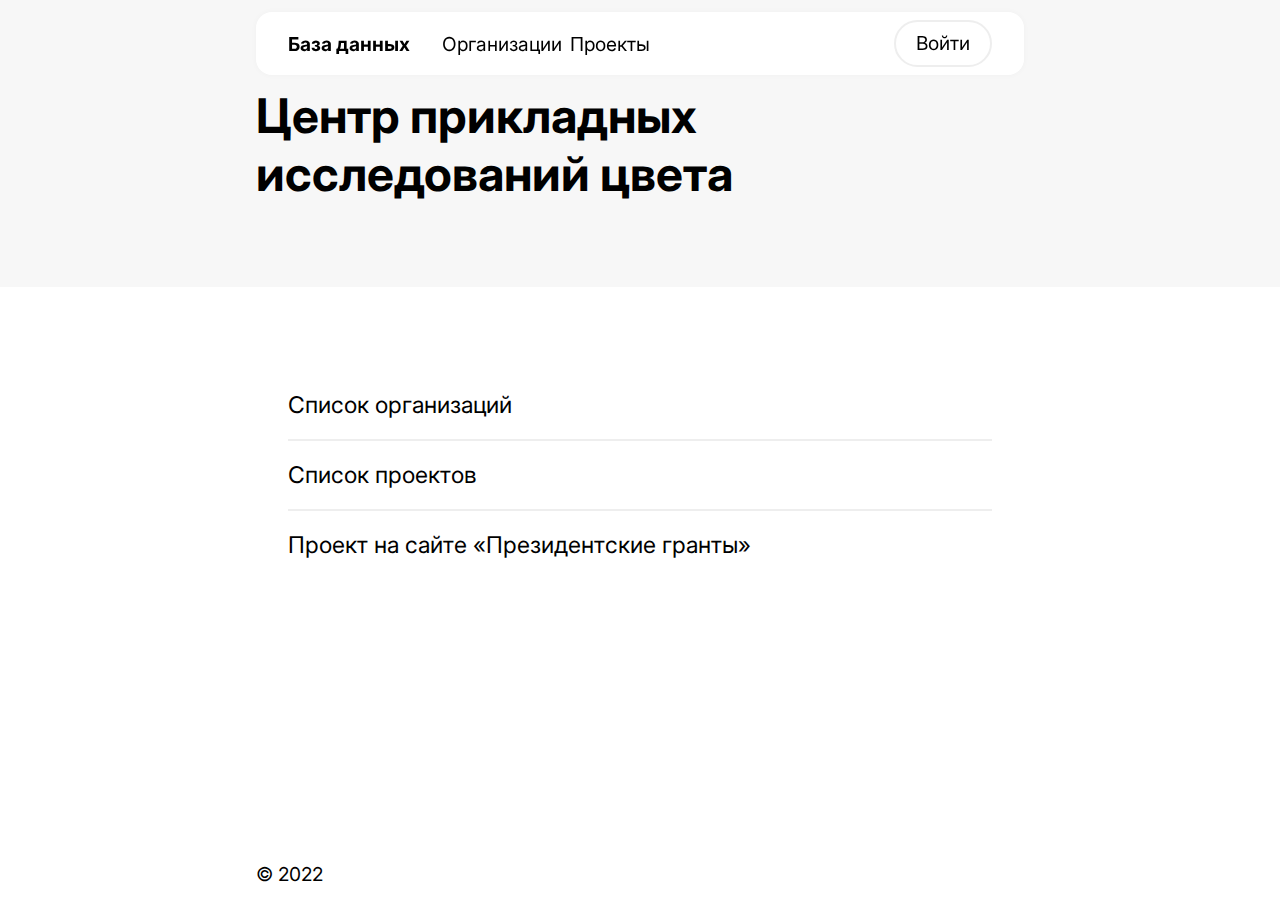
<file: index.html>
<!DOCTYPE html>
<html lang="ru">

<head>
    <meta charset="utf-8">
    <meta content="width=device-width, initial-scale=1" name="viewport">
    <title>Главная</title>
    <meta content="" name="description">
    <meta content="" name="keywords">
    <link href="" rel="shortcut icon" type="image/x-icon">
    <link href="" rel="icon" sizes="16x16" type="image/png">
    <link href="" rel="icon" sizes="32x32" type="image/png">
    <link href="" rel="icon" sizes="96x96" type="image/png">
    <link href="https://fonts.googleapis.com" rel="preconnect">
    <link crossorigin="" href="https://fonts.gstatic.com" rel="preconnect">
    <link href="https://fonts.googleapis.com/css2?family=Inter:wght@100;200;300;400;500;600;700;800;900&display=swap" rel="stylesheet">
    <link href="assets/styles/base.min.css" rel="stylesheet" type="text/css">
    <link href="assets/styles/style.min.css" rel="stylesheet" type="text/css">
</head>

<body>
    <div class="cd-page">
        <header class="cd-header">
            <div class="cd-header-inner">
                <div class="cd-header-logo">
                    <a href="index.html">
                        <h4 class="cd-text-md">База данных</h4>
                    </a>
                </div>
                <nav class="cd-header-nav">
                    <a class="cd-nav-link" href="requests.html">Организации</a>
                    <a class="cd-nav-link" href="projects.html">Проекты</a>
                </nav>
                <div class="cd-header-login">
                    <a class="cd-button cd-button-md cd-button-round cd-button-subtle" href="login.html">Войти</a>
                </div>
            </div>
        </header>
        <main class="cd-main">
            <section class="cd-hero">
                <div class="cd-hero-inner">
                    <div class="cd-hero-title">
                        <h1 class="cd-text-xxxxl">Центр прикладных исследований цвета</h1>
                    </div>
                </div>
            </section>
            <section class="cd-section">
                <div class="cd-section-inner">
                    <div class="cd-menu">
                        <ul class="cd-menu-list">
                            <li class="cd-menu-item">
                                <a class="cd-menu-link" href="requests.html">Список организаций</a>
                            </li>
                            <li class="cd-menu-item">
                                <a class="cd-menu-link" href="projects.html">Список проектов</a>
                            </li>
                            <li class="cd-menu-item">
                                <a class="cd-menu-link" href="https://xn--80afcdbalict6afooklqi5o.xn--p1ai/public/application/item?id=afc361c0-66f8-47d0-b7b5-23a22c3cced2">Проект на сайте «Президентские гранты»</a>
                            </li>
                        </ul>
                    </div>
                </div>
            </section>
        </main>
        <footer class="cd-footer">
            <div class="cd-footer-inner">
                <p class="cd-text-md">© 2022</p>
            </div>
        </footer>
    </div>
    <script src="assets/scripts/jquery.min.js"></script>
    <script src="assets/scripts/headroom.min.js"></script>
    <script src="assets/scripts/jQuery.headroom.min.js"></script>
    <script src="assets/scripts/script.js"></script>
</body>

</html>
</file>
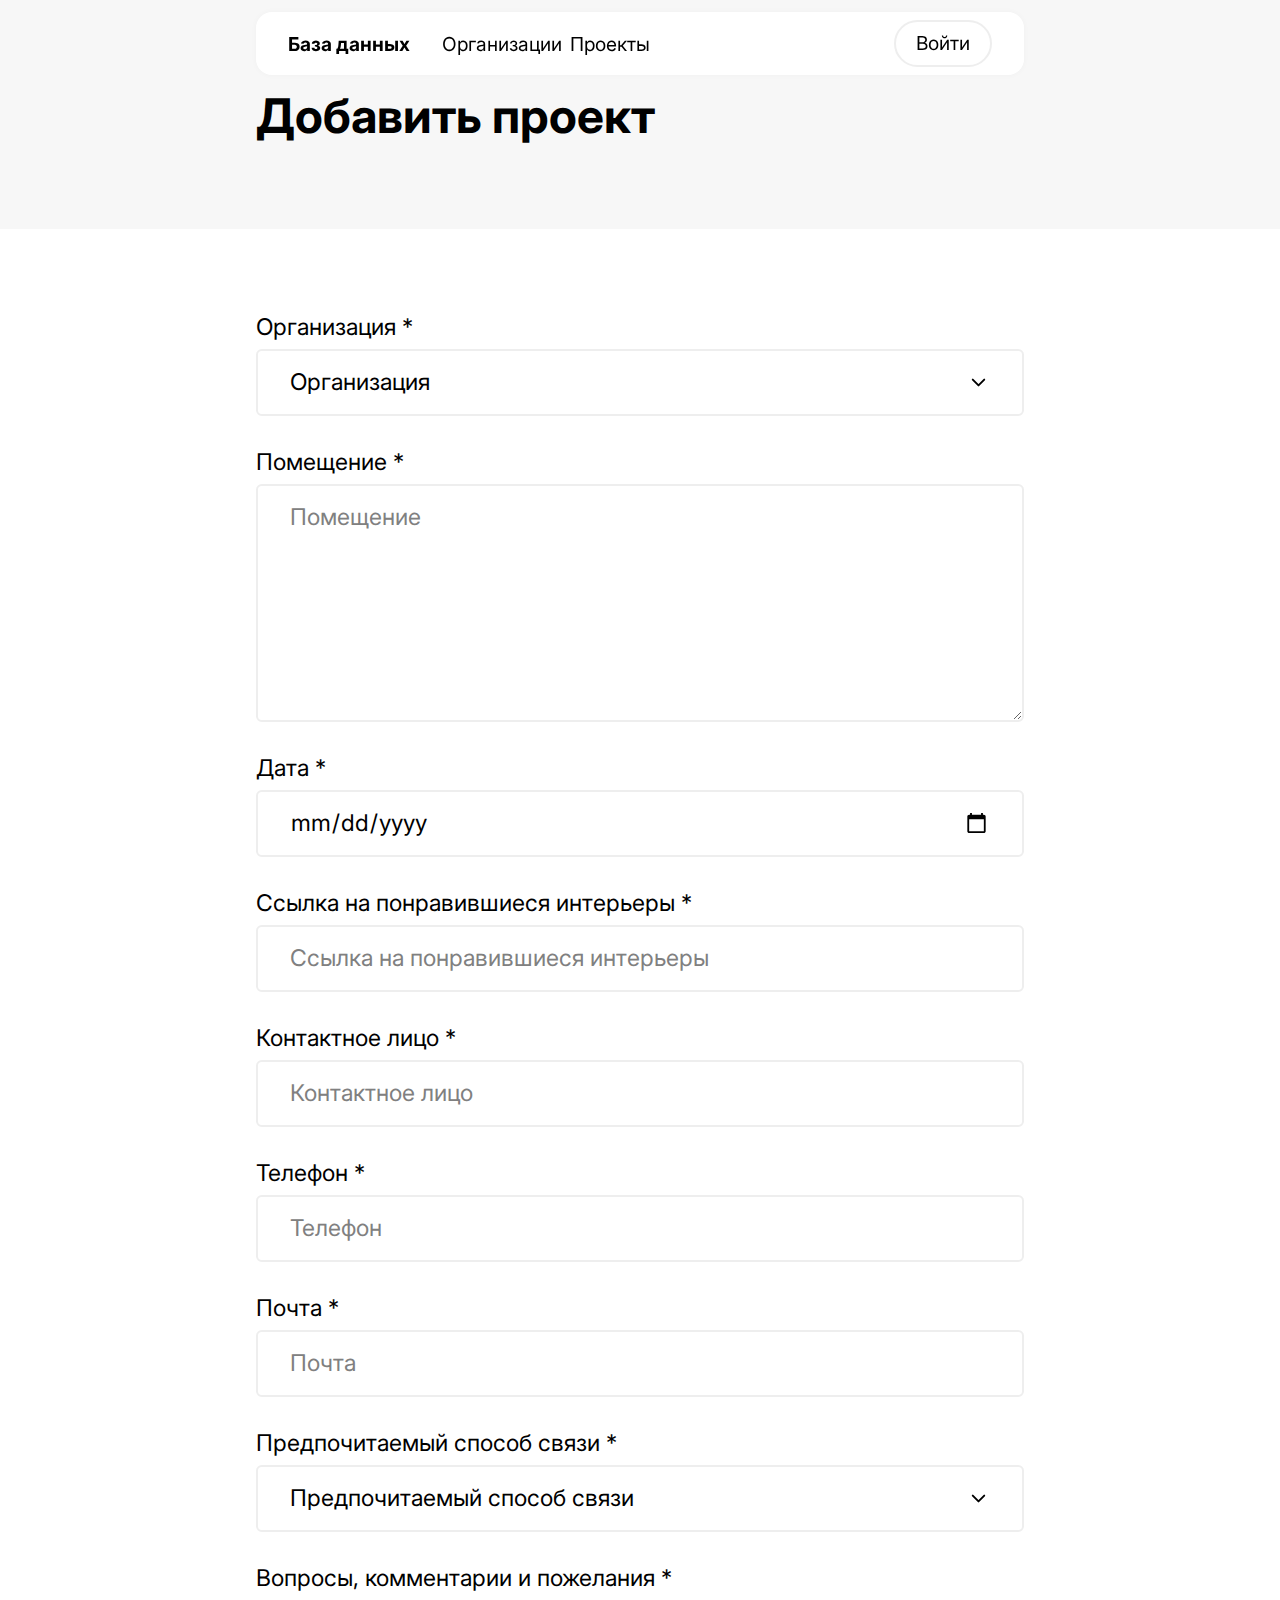
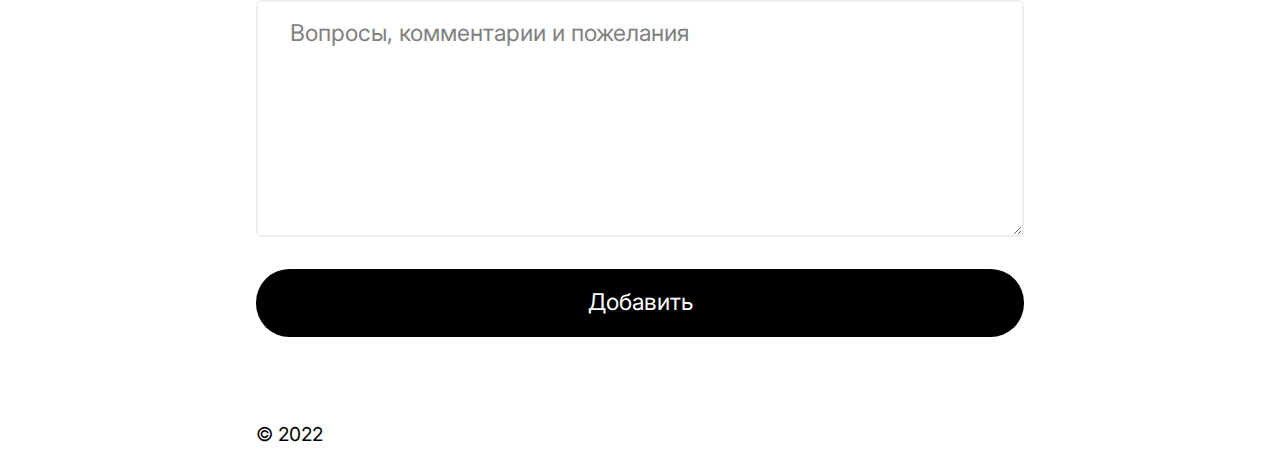
<file: add_project.html>
<!DOCTYPE html>
<html lang="ru">

<head>
    <meta charset="utf-8">
    <meta content="width=device-width, initial-scale=1" name="viewport">
    <title>Добавить проект</title>
    <meta content="" name="description">
    <meta content="" name="keywords">
    <link href="" rel="shortcut icon" type="image/x-icon">
    <link href="" rel="icon" sizes="16x16" type="image/png">
    <link href="" rel="icon" sizes="32x32" type="image/png">
    <link href="" rel="icon" sizes="96x96" type="image/png">
    <link href="https://fonts.googleapis.com" rel="preconnect">
    <link crossorigin="" href="https://fonts.gstatic.com" rel="preconnect">
    <link href="https://fonts.googleapis.com/css2?family=Inter:wght@100;200;300;400;500;600;700;800;900&display=swap" rel="stylesheet">
    <link href="assets/styles/base.min.css" rel="stylesheet" type="text/css">
    <link href="assets/styles/style.min.css" rel="stylesheet" type="text/css">
</head>

<body>
    <div class="cd-page">
        <header class="cd-header">
            <div class="cd-header-inner">
                <div class="cd-header-logo">
                    <a href="index.html">
                        <h4 class="cd-text-md">База данных</h4>
                    </a>
                </div>
                <nav class="cd-header-nav">
                    <a class="cd-nav-link" href="requests.html">Организации</a>
                    <a class="cd-nav-link" href="projects.html">Проекты</a>
                </nav>
                <div class="cd-header-login">
                    <a class="cd-button cd-button-md cd-button-round cd-button-subtle" href="login.html">Войти</a>
                </div>
            </div>
        </header>
        <main class="cd-main">
            <section class="cd-hero">
                <div class="cd-hero-inner">
                    <div class="cd-hero-title">
                        <h1 class="cd-text-xxxxl">Добавить проект</h1>
                    </div>
                </div>
            </section>
            <section class="cd-section">
                <div class="cd-section-inner">
                    <form class="cd-form" method="post">
                        <div class="cd-row" data-columns="1">
                            <div class="cd-col">
                                <label class="cd-text-lg">Организация <span>*</span></label>
                                <select class="cd-select cd-select-lg cd-select-subtle">
                                    <option selected>Организация</option>
                                    <option value="17">Silver_Age</option>
                                    <option value="18">Bogoroditskoe_School</option>
                                    <option value="19">Bogoroditskoe_Preschool</option>
                                    <option value="16">Angel_Kids</option>
                                    <option value="4">Kardymovo</option>
                                    <option value="5">Dryutsk</option>
                                    <option value="6">Zhukovo</option>
                                    <option value="7">Samolubovo</option>
                                    <option value="8">Pochinok</option>
                                    <option value="9">Tenishev</option>
                                    <option value="10">Diagnost</option>
                                    <option value="11">Dukhovshina</option>
                                    <option value="12">Phoenix</option>
                                    <option value="13">Vishenki_Kids</option>
                                    <option value="14">Kids_and_Families</option>
                                    <option value="15">Home_for_Mom</option>
                                    <option value="2">Vishenki</option>
                                    <option value="1">Admin</option>
                                    <option value="20">School_9</option>
                                    <option value="3">Vyazma</option>
                                    <option value="21">Vishenki_2</option>
                                </select>
                            </div>
                            <div class="cd-col">
                                <label class="cd-text-lg">Помещение <span>*</span></label>
                                <textarea class="cd-textarea cd-textarea-lg cd-textarea-subtle" placeholder="Помещение"></textarea>
                            </div>
                            <div class="cd-col">
                                <label class="cd-text-lg">Дата <span>*</span></label>
                                <input class="cd-input cd-input-lg cd-input-subtle" placeholder="Дата" type="date">
                            </div>
                            <div class="cd-col">
                                <label class="cd-text-lg">Ссылка на понравившиеся интерьеры <span>*</span></label>
                                <input class="cd-input cd-input-lg cd-input-subtle" placeholder="Ссылка на понравившиеся интерьеры" type="text">
                            </div>
                            <div class="cd-col">
                                <label class="cd-text-lg">Контактное лицо <span>*</span></label>
                                <input class="cd-input cd-input-lg cd-input-subtle" placeholder="Контактное лицо" type="text">
                            </div>
                            <div class="cd-col">
                                <label class="cd-text-lg">Телефон <span>*</span></label>
                                <input class="cd-input cd-input-lg cd-input-subtle" placeholder="Телефон" type="tel">
                            </div>
                            <div class="cd-col">
                                <label class="cd-text-lg">Почта <span>*</span></label>
                                <input class="cd-input cd-input-lg cd-input-subtle" placeholder="Почта" type="email">
                            </div>
                            <div class="cd-col">
                                <label class="cd-text-lg">Предпочитаемый способ связи <span>*</span></label>
                                <select class="cd-select cd-select-lg cd-select-subtle">
                                    <option selected>Предпочитаемый способ связи</option>
                                    <option value="По телефону">По телефону</option>
                                    <option value="По электронной почте">По электронной почте</option>
                                    <option value="По электронной почте, По электронной почте">По электронной почте, По электронной почте</option>
                                </select>
                            </div>
                            <div class="cd-col">
                                <label class="cd-text-lg">Вопросы, комментарии и пожелания <span>*</span></label>
                                <textarea class="cd-textarea cd-textarea-lg cd-textarea-subtle" placeholder="Вопросы, комментарии и пожелания"></textarea>
                            </div>
                            <div class="cd-col">
                                <button class="cd-button cd-button-lg cd-button-round cd-button-primary" type="submit">Добавить</button>
                            </div>
                        </div>
                    </form>
                </div>
            </section>
        </main>
        <footer class="cd-footer">
            <div class="cd-footer-inner">
                <p class="cd-text-md">© 2022</p>
            </div>
        </footer>
    </div>
    <script src="assets/scripts/jquery.min.js"></script>
    <script src="assets/scripts/headroom.min.js"></script>
    <script src="assets/scripts/jQuery.headroom.min.js"></script>
    <script src="assets/scripts/script.js"></script>
</body>

</html>
</file>
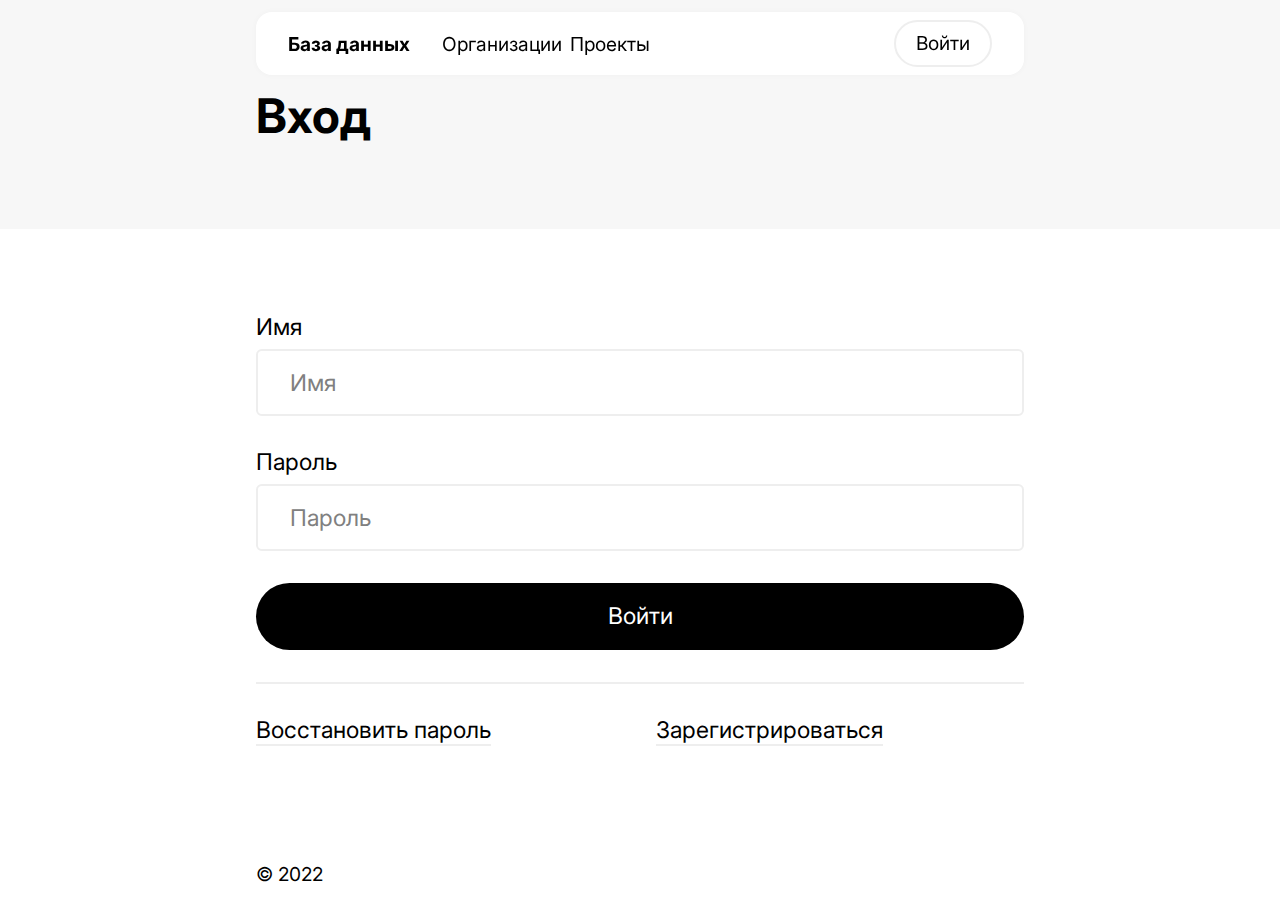
<file: login.html>
<!DOCTYPE html>
<html lang="ru">

<head>
    <meta charset="utf-8">
    <meta content="width=device-width, initial-scale=1" name="viewport">
    <title>Вход</title>
    <meta content="" name="description">
    <meta content="" name="keywords">
    <link href="" rel="shortcut icon" type="image/x-icon">
    <link href="" rel="icon" sizes="16x16" type="image/png">
    <link href="" rel="icon" sizes="32x32" type="image/png">
    <link href="" rel="icon" sizes="96x96" type="image/png">
    <link href="https://fonts.googleapis.com" rel="preconnect">
    <link crossorigin="" href="https://fonts.gstatic.com" rel="preconnect">
    <link href="https://fonts.googleapis.com/css2?family=Inter:wght@100;200;300;400;500;600;700;800;900&display=swap" rel="stylesheet">
    <link href="assets/styles/base.min.css" rel="stylesheet" type="text/css">
    <link href="assets/styles/style.min.css" rel="stylesheet" type="text/css">
</head>

<body>
    <div class="cd-page">
        <header class="cd-header">
            <div class="cd-header-inner">
                <div class="cd-header-logo">
                    <a href="index.html">
                        <h4 class="cd-text-md">База данных</h4>
                    </a>
                </div>
                <nav class="cd-header-nav">
                    <a class="cd-nav-link" href="requests.html">Организации</a>
                    <a class="cd-nav-link" href="projects.html">Проекты</a>
                </nav>
                <div class="cd-header-login">
                    <a class="cd-button cd-button-md cd-button-round cd-button-subtle" href="login.html">Войти</a>
                </div>
            </div>
        </header>
        <main class="cd-main">
            <section class="cd-hero">
                <div class="cd-hero-inner">
                    <div class="cd-hero-title">
                        <h1 class="cd-text-xxxxl">Вход</h1>
                    </div>
                </div>
            </section>
            <section class="cd-section">
                <div class="cd-section-inner">
                    <form class="cd-form" method="post">
                        <div class="cd-row" data-columns="1">
                            <div class="cd-col">
                                <label class="cd-text-lg">Имя</label>
                                <input class="cd-input cd-input-lg cd-input-subtle" placeholder="Имя" type="text">
                            </div>
                            <div class="cd-col">
                                <label class="cd-text-lg">Пароль</label>
                                <input class="cd-input cd-input-lg cd-input-subtle" placeholder="Пароль" type="password">
                            </div>
                            <div class="cd-col">
                                <button class="cd-button cd-button-lg cd-button-round cd-button-primary" type="submit">Войти</button>
                            </div>
                        </div>
                        <div class="cd-row" data-columns="2">
                            <div class="cd-col">
                                <a class="cd-link" href="password_reset.html">Восстановить пароль</a>
                            </div>
                            <div class="cd-col">
                                <a class="cd-link" href="registration.html">Зарегистрироваться</a>
                            </div>
                        </div>
                    </form>
                </div>
            </section>
        </main>
        <footer class="cd-footer">
            <div class="cd-footer-inner">
                <p class="cd-text-md">© 2022</p>
            </div>
        </footer>
    </div>
    <script src="assets/scripts/jquery.min.js"></script>
    <script src="assets/scripts/headroom.min.js"></script>
    <script src="assets/scripts/jQuery.headroom.min.js"></script>
    <script src="assets/scripts/script.js"></script>
</body>

</html>
</file>
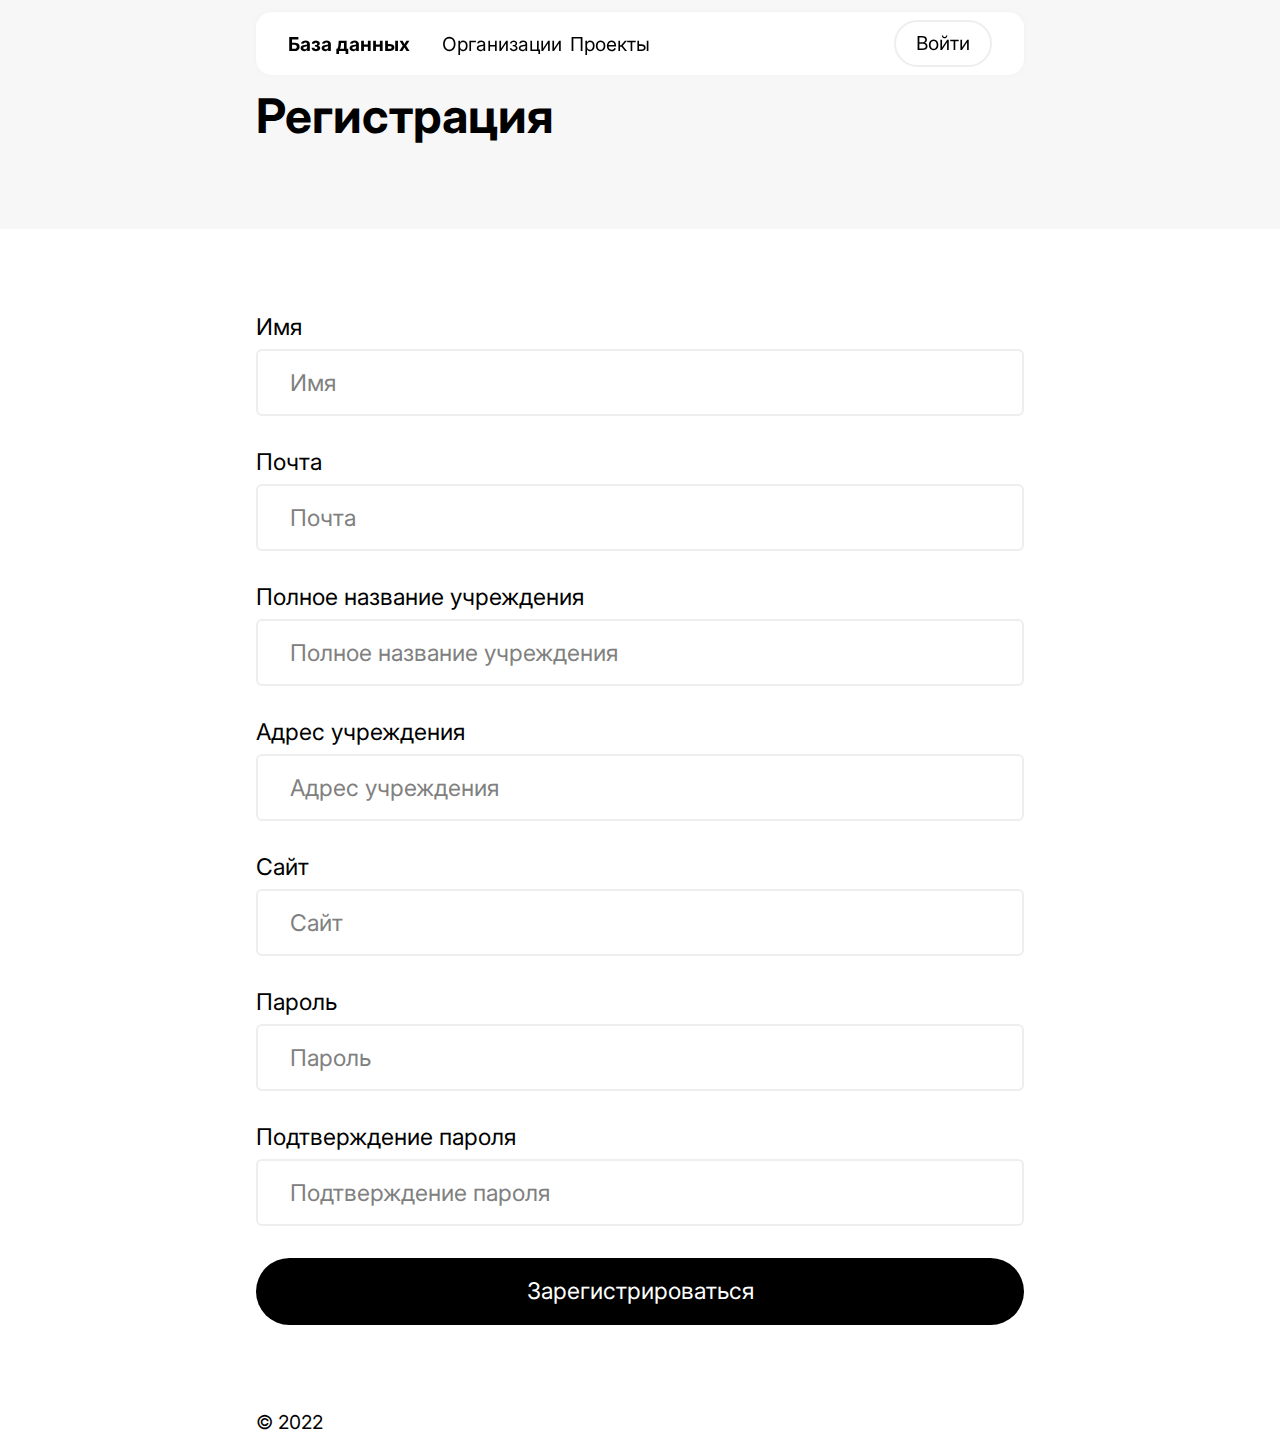
<file: registration.html>
<!DOCTYPE html>
<html lang="ru">

<head>
    <meta charset="utf-8">
    <meta content="width=device-width, initial-scale=1" name="viewport">
    <title>Регистрация</title>
    <meta content="" name="description">
    <meta content="" name="keywords">
    <link href="" rel="shortcut icon" type="image/x-icon">
    <link href="" rel="icon" sizes="16x16" type="image/png">
    <link href="" rel="icon" sizes="32x32" type="image/png">
    <link href="" rel="icon" sizes="96x96" type="image/png">
    <link href="https://fonts.googleapis.com" rel="preconnect">
    <link crossorigin="" href="https://fonts.gstatic.com" rel="preconnect">
    <link href="https://fonts.googleapis.com/css2?family=Inter:wght@100;200;300;400;500;600;700;800;900&display=swap" rel="stylesheet">
    <link href="assets/styles/base.min.css" rel="stylesheet" type="text/css">
    <link href="assets/styles/style.min.css" rel="stylesheet" type="text/css">
</head>

<body>
    <div class="cd-page">
        <header class="cd-header">
            <div class="cd-header-inner">
                <div class="cd-header-logo">
                    <a href="index.html">
                        <h4 class="cd-text-md">База данных</h4>
                    </a>
                </div>
                <nav class="cd-header-nav">
                    <a class="cd-nav-link" href="requests.html">Организации</a>
                    <a class="cd-nav-link" href="projects.html">Проекты</a>
                </nav>
                <div class="cd-header-login">
                    <a class="cd-button cd-button-md cd-button-round cd-button-subtle" href="login.html">Войти</a>
                </div>
            </div>
        </header>
        <main class="cd-main">
            <section class="cd-hero">
                <div class="cd-hero-inner">
                    <div class="cd-hero-title">
                        <h1 class="cd-text-xxxxl">Регистрация</h1>
                    </div>
                </div>
            </section>
            <section class="cd-section">
                <div class="cd-section-inner">
                    <form class="cd-form" method="post">
                        <div class="cd-row" data-columns="1">
                            <div class="cd-col">
                                <label class="cd-text-lg">Имя</label>
                                <input class="cd-input cd-input-lg cd-input-subtle" placeholder="Имя" type="text">
                            </div>
                            <div class="cd-col">
                                <label class="cd-text-lg">Почта</label>
                                <input class="cd-input cd-input-lg cd-input-subtle" placeholder="Почта" type="email">
                            </div>
                            <div class="cd-col">
                                <label class="cd-text-lg">Полное название учреждения</label>
                                <input class="cd-input cd-input-lg cd-input-subtle" placeholder="Полное название учреждения" type="text">
                            </div>
                            <div class="cd-col">
                                <label class="cd-text-lg">Адрес учреждения</label>
                                <input class="cd-input cd-input-lg cd-input-subtle" placeholder="Адрес учреждения" type="text">
                            </div>
                            <div class="cd-col">
                                <label class="cd-text-lg">Сайт</label>
                                <input class="cd-input cd-input-lg cd-input-subtle" placeholder="Сайт" type="text">
                            </div>
                            <div class="cd-col">
                                <label class="cd-text-lg">Пароль</label>
                                <input class="cd-input cd-input-lg cd-input-subtle" placeholder="Пароль" type="password">
                            </div>
                            <div class="cd-col">
                                <label class="cd-text-lg">Подтверждение пароля</label>
                                <input class="cd-input cd-input-lg cd-input-subtle" placeholder="Подтверждение пароля" type="password">
                            </div>
                            <div class="cd-col">
                                <button class="cd-button cd-button-lg cd-button-round cd-button-primary" type="submit">Зарегистрироваться</button>
                            </div>
                        </div>
                    </form>
                </div>
            </section>
        </main>
        <footer class="cd-footer">
            <div class="cd-footer-inner">
                <p class="cd-text-md">© 2022</p>
            </div>
        </footer>
    </div>
    <script src="assets/scripts/jquery.min.js"></script>
    <script src="assets/scripts/headroom.min.js"></script>
    <script src="assets/scripts/jQuery.headroom.min.js"></script>
    <script src="assets/scripts/script.js"></script>
</body>

</html>
</file>
<file: assets/styles/base.min.css>
*,::after,::before{box-sizing:inherit}*{font:inherit}*,:root{--space-xxxxs:calc(0.125 * var(--space-unit));--space-xxxs:calc(0.25 * var(--space-unit));--space-xxs:calc(0.375 * var(--space-unit));--space-xs:calc(0.5 * var(--space-unit));--space-sm:calc(0.75 * var(--space-unit));--space-md:calc(1.25 * var(--space-unit));--space-lg:calc(2 * var(--space-unit));--space-xl:calc(3.25 * var(--space-unit));--space-xxl:calc(5.25 * var(--space-unit));--space-xxxl:calc(8.5 * var(--space-unit));--space-xxxxl:calc(13.75 * var(--space-unit));--text-xs:calc((var(--text-unit) / var(--text-scale-ratio)) / var(--text-scale-ratio));--text-sm:calc(var(--text-xs) * var(--text-scale-ratio));--text-md:calc(var(--text-sm) * var(--text-scale-ratio) * var(--text-scale-ratio));--text-lg:calc(var(--text-md) * var(--text-scale-ratio));--text-xl:calc(var(--text-lg) * var(--text-scale-ratio));--text-xxl:calc(var(--text-xl) * var(--text-scale-ratio));--text-xxxl:calc(var(--text-xxl) * var(--text-scale-ratio));--text-xxxxl:calc(var(--text-xxxl) * var(--text-scale-ratio))}:root{--radius:.5em;--space-unit:1rem;--text-scale-ratio:1.25;--text-unit:1.125rem;--max-width-xs:38em;--max-width-sm:48em;--max-width-md:64em;--max-width-lg:80em;--max-width-xl:90em;--radius-xxxxs:calc(0.125 * var(--radius));--radius-xxxs:calc(0.25 * var(--radius));--radius-xxs:calc(0.375 * var(--radius));--radius-xs:calc(0.5 * var(--radius));--radius-sm:calc(0.75 * var(--radius));--radius-sm-sc:calc(.6 * var(--text-sm)+var(--space-xs)+2px);--radius-sm-c:calc(1.2 * var(--text-sm)+2 * var(--space-xs)+2 * 2px);--radius-md:calc(1.25 * var(--radius));--radius-md-sc:calc(.6 * var(--text-md)+var(--space-sm)+2px);--radius-md-c:calc(1.2 * var(--text-md)+2 * var(--space-sm)+2 * 2px);--radius-lg:calc(2 * var(--radius));--radius-lg-sc:calc(.6 * var(--text-lg)+var(--space-md)+2px);--radius-lg-c:calc(1.2 * var(--text-lg)+2 * var(--space-md)+2 * 2px);--radius-xl:calc(3.25 * var(--radius));--radius-xxl:calc(5.25 * var(--radius));--radius-xxxl:calc(8.5 * var(--radius));--radius-xxxxl:calc(13.75 * var(--radius));--transition-duration:.375s;--transition-timing-function:ease-in-out}@media screen and (max-width:80em){:root{--text-scale-ratio:1.2;--text-unit:1rem}}@media screen and (max-width:48em){:root{--text-scale-ratio:1.15}}:root,[data-theme=default]{--color-black:#000;--color-gray-darker:#080808;--color-gray-dark:#111;--color-gray:gray;--color-gray-light:#eee;--color-gray-lighter:#f7f7f7;--color-white:#fff;--color-primary-lighter:#d6e4ff;--color-primary-light:#84a9ff;--color-primary:#36f;--color-primary-dark:#1939b7;--color-primary-darker:#091a7a;--color-success-lighter:#f1fcce;--color-success-light:#c7ef6c;--color-success:#84cc12;--color-success-dark:#529209;--color-success-darker:#2e6103;--color-info-lighter:#d9fefd;--color-info-light:#8eeffb;--color-info:#44c8f4;--color-info-dark:#2278af;--color-info-darker:#0d3d75;--color-warning-lighter:#fff7d8;--color-warning-light:#ffe18b;--color-warning:#ffc23f;--color-warning-dark:#b77d1f;--color-warning-darker:#7a480c;--color-danger-lighter:#ffe6d3;--color-danger-light:#ffa07c;--color-danger:#ff3f26;--color-danger-dark:#b7131a;--color-danger-darker:#7a071e}[hidden]{display:none}a,abbr,address,area,article,aside,audio,b,blockquote,body,button,canvas,caption,cite,code,dd,del,details,dfn,div,dl,dt,em,embed,fieldset,figcaption,figure,footer,form,h1,h2,h3,h4,h5,h6,header,hgroup,hr,html,i,iframe,img,input,ins,kbd,label,legend,li,main,mark,menu,nav,object,ol,output,p,pre,q,rp,rt,rtc,ruby,s,samp,section,select,small,span,strong,sub,summary,sup,table,tbody,td,textarea,tfoot,th,thead,time,tr,ul,var,video{border:0;margin:0;padding:0;transition:var(--transition-duration) var(--transition-timing-function);transition-property:background-color,border-color,color,opacity,transform,visibility}a{background-color:transparent;color:inherit;text-decoration:none}article,aside,details,figcaption,figure,footer,header,hgroup,main,menu,nav,section{display:block}b,strong{font-weight:700}blockquote,q{quotes:none}body{background-color:var(--color-white);color:var(--color-black);font:400 var(--text-unit) Inter,sans-serif}h1,h2,h3,h4{font-weight:700}h1{font-size:var(--text-xxl)}h2{font-size:var(--text-xl)}h3{font-size:var(--text-lg)}h4{font-size:var(--text-md)}html{box-sizing:border-box}img,svg,video{max-width:100%}img{vertical-align:bottom}svg{flex-shrink:0}menu,ol,ul{list-style:none}p{line-height:1.4}s{text-decoration:line-through}small{font-size:var(--text-sm)}table{border-collapse:collapse;border-spacing:0}.clearfix::after,.clearfix::before{content:"";display:table}.clearfix::after{clear:both}.sr-only,.sr-only-focusable:not(:focus):not(:focus-within){border:0;clip:rect(1px,1px,1px,1px);clip-path:inset(50%);height:1px;overflow:hidden;padding:0;position:absolute;white-space:nowrap;width:1px}
</file>
<file: assets/styles/style.min.css>
:focus{outline:0}html,body{overflow-x:hidden}body{position:relative}.cd-link,.cd-underline{border-bottom:2px solid var(--color-gray-light);color:inherit}.cd-link:hover,.cd-link:focus,.cd-underline:hover{border-bottom-color:transparent}.cd-button,.cd-input,.cd-select,.cd-textarea{appearance:none;background-color:var(--color-gray-lighter);border:0;border-radius:var(--radius-xs);color:var(--color-black);font:400 Inter,sans-serif;line-height:1!important;width:100%}.cd-button:hover,.cd-input:hover,.cd-select:hover,.cd-textarea:hover{background-color:var(--color-gray-light)}.cd-button[disabled],.cd-input[disabled],.cd-select[disabled],.cd-textarea[disabled]{color:var(--color-gray);cursor:not-allowed}.cd-button[disabled]:hover,.cd-input[disabled]:hover,.cd-select[disabled]:hover,.cd-textarea[disabled]:hover{background-color:var(--color-gray-lighter)}.cd-button-sm,.cd-input-sm,.cd-select-sm,.cd-textarea-sm{font-size:var(--text-sm);padding:var(--space-xs) var(--space-sm)}.cd-button-sm.cd-button-round,.cd-input-sm.cd-input-round,.cd-select-sm.cd-select-round,.cd-textarea-sm.cd-textarea-round{border-radius:calc(.5 * var(--text-sm) + var(--space-xs) + 2px)}.cd-button-md,.cd-input-md,.cd-select-md,.cd-textarea-md{font-size:var(--text-md);padding:var(--space-sm) var(--space-md)}.cd-button-md.cd-button-round,.cd-input-md.cd-input-round,.cd-select-md.cd-select-round,.cd-textarea-md.cd-textarea-round{border-radius:calc(.5 * var(--text-md) + var(--space-sm) + 2px)}.cd-button-lg,.cd-input-lg,.cd-select-lg,.cd-textarea-lg{font-size:var(--text-lg);padding:var(--space-md) var(--space-lg)}.cd-button-lg.cd-button-round,.cd-input-lg.cd-input-round,.cd-select-lg.cd-select-round,.cd-textarea-lg.cd-textarea-round{border-radius:calc(.5 * var(--text-lg) + var(--space-md) + 2px)}.cd-button{align-items:center;cursor:pointer;display:inline-flex;justify-content:center;position:relative;text-decoration:none;white-space:nowrap;width:fit-content}.cd-button-sm{height:calc(var(--text-sm) + 2 * var(--space-xs) + 2 * 2px)}.cd-button-sm.cd-button-icon{height:calc(var(--text-sm) + 2 * var(--space-xs) + 2 * 2px);max-width:calc(var(--text-sm) + 2 * var(--space-xs) + 2 * 2px);min-width:calc(var(--text-sm) + 2 * var(--space-xs) + 2 * 2px);padding:var(--space-xs);width:calc(var(--text-sm) + 2 * var(--space-xs) + 2 * 2px)}.cd-button-md{height:calc(var(--text-md) + 2 * var(--space-sm) + 2 * 2px)}.cd-button-md.cd-button-icon{height:calc(var(--text-md) + 2 * var(--space-sm) + 2 * 2px);max-width:calc(var(--text-md) + 2 * var(--space-sm) + 2 * 2px);min-width:calc(var(--text-md) + 2 * var(--space-sm) + 2 * 2px);padding:var(--space-sm);width:calc(var(--text-md) + 2 * var(--space-sm) + 2 * 2px)}.cd-button-lg{height:calc(var(--text-lg) + 2 * var(--space-md) + 2 * 2px)}.cd-button-lg.cd-button-icon{height:calc(var(--text-lg) + 2 * var(--space-md) + 2 * 2px);max-width:calc(var(--text-lg) + 2 * var(--space-md) + 2 * 2px);min-width:calc(var(--text-lg) + 2 * var(--space-md) + 2 * 2px);padding:var(--space-md);width:calc(var(--text-lg) + 2 * var(--space-md) + 2 * 2px)}.cd-button span,.cd-button svg{color:var(--color-black)}.cd-button[disabled] span,.cd-button[disabled] svg{color:var(--color-gray)}.cd-button-sm span,.cd-button-sm svg{font-size:var(--text-sm)}.cd-button-sm svg{height:var(--text-sm);width:var(--text-sm)}.cd-button-md span,.cd-button-md svg{font-size:var(--text-md)}.cd-button-md svg{height:var(--text-md);width:var(--text-md)}.cd-button-lg span,.cd-button-lg svg{font-size:var(--text-lg)}.cd-button-lg svg{height:var(--text-lg);width:var(--text-lg)}.cd-button>:not(:last-child){line-height:1!important;margin-right:var(--space-xxs)}.cd-button-link{background-color:transparent;border-radius:0;min-width:0;padding:0}.cd-button-link:hover{background-color:transparent}.cd-button-link[disabled]:hover{background-color:transparent}.cd-button-link.cd-button-icon{min-width:0;padding:0;width:auto}.cd-button-primary{background-color:var(--color-black);color:var(--color-white)}.cd-button-primary:hover{background-color:var(--color-gray-dark)}.cd-button-primary[disabled]{background-color:var(--color-gray-dark);color:var(--color-white)}.cd-button-primary[disabled]:hover{background-color:var(--color-gray-dark)}.cd-button-primary span,.cd-button-primary svg{color:var(--color-white)}.cd-button-primary[disabled] span,.cd-button-primary[disabled] svg{color:var(--color-white)}.cd-button-subtle{background-color:var(--color-white);border:2px solid var(--color-gray-light)}.cd-button-subtle[disabled]:hover{background-color:var(--color-white)}.cd-input::placeholder{color:var(--color-gray)}.cd-input-sm{height:calc(var(--text-sm) + 2 * var(--space-xs) + 2 * 2px)}.cd-input-md{height:calc(var(--text-md) + 2 * var(--space-sm) + 2 * 2px)}.cd-input-lg{height:calc(var(--text-lg) + 2 * var(--space-md) + 2 * 2px)}.cd-input-subtle{background-color:var(--color-white);border:2px solid var(--color-gray-light)}.cd-input-subtle[disabled]:hover,.cd-input-subtle[disabled]:focus{background-color:var(--color-white)}.cd-select{background-image:url("data:image/svg+xml;charset=utf-8,%3Csvg xmlns='http://www.w3.org/2000/svg' width='24' height='24' viewBox='0 0 24 24' fill='none' stroke='%23000000' stroke-width='2' stroke-linecap='round' stroke-linejoin='round'%3E%3Cpath d='M6 9l6 6 6-6'/%3E%3C/svg%3E");background-repeat:no-repeat}.cd-select[disabled]{background-image:url("data:image/svg+xml;charset=utf-8,%3Csvg xmlns='http://www.w3.org/2000/svg' width='24' height='24' viewBox='0 0 24 24' fill='none' stroke='%23808080' stroke-width='2' stroke-linecap='round' stroke-linejoin='round'%3E%3Cpath d='M6 9l6 6 6-6'/%3E%3C/svg%3E")}.cd-select-sm{background-position:right var(--space-sm) center;background-size:var(--text-sm);font-size:var(--text-sm);height:calc(var(--text-sm) + 2 * var(--space-xs) + 2 * 2px);padding:var(--space-xs) calc(var(--space-sm) + var(--space-xxs) + var(--text-sm)) var(--space-xs) var(--space-sm)}.cd-select-md{background-position:right var(--space-md) center;background-size:var(--text-md);font-size:var(--text-md);height:calc(var(--text-md) + 2 * var(--space-sm) + 2 * 2px);padding:var(--space-sm) calc(var(--space-md) + var(--space-xxs) + var(--text-md)) var(--space-sm) var(--space-md)}.cd-select-lg{background-position:right var(--space-lg) center;background-size:var(--text-lg);font-size:var(--text-lg);height:calc(var(--text-lg) + 2 * var(--space-md) + 2 * 2px);padding:var(--space-md) calc(var(--space-lg) + var(--space-xxs) + var(--text-lg)) var(--space-md) var(--space-lg)}.cd-select-subtle{background-color:var(--color-white);border:2px solid var(--color-gray-light)}.cd-select-subtle[disabled]:hover,.cd-select-subtle[disabled]:focus{background-color:var(--color-white)}.cd-textarea{line-height:1.4;overflow:auto;resize:vertical;vertical-align:top}.cd-textarea::placeholder{color:var(--color-gray)}.cd-textarea-sm{height:calc(8.4 * var(--text-sm) + 2 * var(--space-xs) + 2 * 2px)}.cd-textarea-md{height:calc(8.4 * var(--text-md) + 2 * var(--space-sm) + 2 * 2px)}.cd-textarea-lg{height:calc(8.4 * var(--text-lg) + 2 * var(--space-md) + 2 * 2px)}.cd-textarea-subtle{background-color:var(--color-white);border:2px solid var(--color-gray-light)}.cd-textarea-subtle[disabled]:hover,.cd-textarea-subtle[disabled]:focus{background-color:var(--color-white)}.cd-page{display:flex;flex-direction:column;min-height:100vh}.cd-header,.cd-footer{flex-shrink:0;padding:var(--space-sm)}.cd-header-inner,.cd-footer-inner{margin-left:auto;margin-right:auto;max-width:var(--max-width-sm)}.cd-header{left:0;padding-bottom:0;position:fixed;top:0;width:100%;z-index:9}.cd-header-pinned{transform:translatey(0)}.cd-header-unpinned{transform:translatey(-100%)}.cd-header-inner{align-items:center;background-color:var(--color-white);border-radius:var(--radius-lg);box-shadow:0 0 var(--radius-sm) 0 rgba(0,0,0,.0315);display:flex;justify-content:space-between;padding:var(--space-xs) var(--space-lg)}.cd-header-inner>:not(:last-child){margin-right:var(--space-lg)}.cd-header-nav{align-items:center;display:flex;flex-wrap:wrap}.cd-header-nav>:not(:last-child){margin-right:var(--space-xs)}.cd-nav-link{color:var(--color-black);font-size:var(--text-md)}.cd-nav-link:hover{color:var(--color-gray)}.cd-header-login{margin-left:auto;text-align:right}.cd-footer{padding-top:0}.cd-main{flex-grow:1}.cd-hero,.cd-section{padding:var(--space-xxl) var(--space-sm)}.cd-hero-inner,.cd-section-inner{margin-left:auto;margin-right:auto;max-width:var(--max-width-sm)}.cd-hero{background-color:var(--color-gray-lighter);padding-top:calc(2 * var(--space-sm) + 2 * var(--space-xs) + var(--text-md) + 2 * var(--space-sm) + 2 * 2px)}.cd-hero-overlay-layer{background-position:center center;background-repeat:no-repeat;background-size:cover;position:relative}.cd-hero-overlay-layer::after{content:"";height:100%;left:0;position:absolute;top:0;width:100%;z-index:1}.cd-hero-overlay-layer .cd-hero-inner{color:var(--color-white);position:relative;z-index:2}[data-theme="dark"] .cd-hero-overlay-layer .cd-hero-inner{color:var(--color-black)}.cd-form .cd-row:not(:last-of-type){border-bottom:2px solid var(--color-gray-light);margin-bottom:var(--space-lg);padding-bottom:var(--space-lg)}.cd-form a{font-size:var(--text-lg)}.cd-form button,.cd-form input{width:100%}.cd-form label{display:block}.cd-form label:not(:last-child){margin-bottom:var(--space-xs)}.cd-menu-list{margin-left:auto;margin-right:auto;width:calc(100% - 2 * var(--space-lg))}.cd-menu-item{border-bottom:2px solid var(--color-gray-light);position:relative}.cd-menu-item:last-of-type{border-bottom:0}.cd-menu-item::after{background-color:var(--color-gray-light);border-radius:var(--radius-lg);bottom:-2px;content:"";height:calc(100% + 2 * 2px);left:calc(-1 * var(--space-lg));opacity:0;position:absolute;right:calc(-1 * var(--space-lg));top:-2px;transition:opacity var(--transition-duration) var(--transition-timing-function);width:calc(100% + 2 * var(--space-lg));z-index:-1}.cd-menu-item:hover::after{opacity:1}.cd-menu-link{color:var(--color-black);display:block;font-size:var(--text-lg);padding:var(--space-md) 0;width:100%}.cd-menu-link::after{background-image:url("data:image/svg+xml;charset=utf-8,%3Csvg xmlns='http://www.w3.org/2000/svg' width='24' height='24' viewBox='0 0 24 24' fill='none' stroke='%23000000' stroke-width='2' stroke-linecap='round' stroke-linejoin='round'%3E%3Cpath d='M5 12h13M12 5l7 7-7 7'/%3E%3C/svg%3E");background-position:center center;background-repeat:no-repeat;background-size:var(--text-lg);content:"";height:var(--text-lg);opacity:0;position:absolute;right:0;top:50%;transform:translateY(-50%);transition:opacity var(--transition-duration) var(--transition-timing-function);width:var(--text-lg)}.cd-menu-item:hover .cd-menu-link::after{opacity:1}.cd-menu-item .cd-menu-link{padding-right:calc(var(--text-lg) + var(--space-sm))}.cd-sticky{font-size:var(--text-md);overflow-x:auto;overflow-y:hidden;position:relative;width:100%}.cd-sticky-row,.cd-sticky-col,.cd-sticky-intersect{left:0;opacity:0;position:absolute;top:0;width:auto;z-index:2}.cd-sticky-row{background-color:var(--color-white);width:100%;z-index:3}.cd-sticky-row td,.cd-sticky-row th{padding:var(--space-md) var(--space-lg) var(--space-md) 0;text-align:left;vertical-align:top}.cd-sticky-row th{font-weight:700;white-space:nowrap}.cd-sticky-intersect{opacity:1;z-index:4}.cd-table{border-collapse:separate;border-spacing:0;font-size:var(--text-md);height:auto;overflow:hidden;width:100%}.cd-table td,.cd-table th{border-bottom:2px solid var(--color-gray-light);padding:var(--space-md) var(--space-lg) var(--space-md) 0;text-align:left;vertical-align:top}.cd-table tr:last-of-type td{border-bottom:0}.cd-table td sup,.cd-table th sup{font-size:var(--text-sm)}.cd-table th{font-weight:700;white-space:nowrap}@media screen and (max-width:48em){.cd-menu-list{margin-left:auto;margin-right:auto;width:100%}.cd-menu-item::after{display:none}}@media screen and (max-width:38em){.cd-header{padding:0}.cd-header-inner{border-radius:0;box-shadow:none;flex-wrap:wrap;padding:var(--space-xs) var(--space-sm)}.cd-header-nav{flex-wrap:nowrap;margin-right:0!important;order:2;overflow-y:auto;padding-top:var(--space-xxs);width:100%}.cd-header-nav>*{flex-shrink:0}.cd-header-login a,.cd-header-login button{border:0;border-radius:0!important;height:auto;padding:0}.cd-header-login a:hover,.cd-header-login button:hover{background-color:transparent!important}.cd-hero,.cd-section{padding-bottom:var(--space-xl);padding-top:var(--space-xl)}.cd-hero{padding-top:calc(66.8px + var(--space-xl))}.cd-menu{margin-bottom:calc(-1 * var(--space-md));margin-top:calc(-1 * var(--space-md))}}.cd-grid{display:grid;grid-gap:var(--space-md);grid-template-rows:auto}.cd-grid-xxxxs{grid-gap:var(--space-xxxxs)}.cd-grid-xxxs{grid-gap:var(--space-xxxs)}.cd-grid-xxs{grid-gap:var(--space-xxs)}.cd-grid-xs{grid-gap:var(--space-xs)}.cd-grid-sm{grid-gap:var(--space-sm)}.cd-grid-md{grid-gap:var(--space-md)}.cd-grid-lg{grid-gap:var(--space-lg)}.cd-grid-xl{grid-gap:var(--space-xl)}.cd-grid-xxl{grid-gap:var(--space-xxl)}.cd-grid-xxxl{grid-gap:var(--space-xxxl)}.cd-grid-xxxxl{grid-gap:var(--space-xxxxl)}[data-columns]{display:grid;grid-gap:var(--space-lg);grid-template-rows:auto}[data-columns="1"]{grid-template-columns:repeat(1,1fr)}[data-columns="2"]{grid-template-columns:repeat(2,1fr)}[data-columns="3"]{grid-template-columns:repeat(3,1fr)}[data-columns="4"]{grid-template-columns:repeat(4,1fr)}[data-columns="5"]{grid-template-columns:repeat(5,1fr)}[data-columns="6"]{grid-template-columns:repeat(6,1fr)}@media screen and (max-width:80em){[data-columns="1"]{grid-template-columns:repeat(1,1fr)}[data-columns="2"]{grid-template-columns:repeat(2,1fr)}[data-columns="3"]{grid-template-columns:repeat(2,1fr)}[data-columns="4"]{grid-template-columns:repeat(3,1fr)}[data-columns="5"]{grid-template-columns:repeat(3,1fr)}[data-columns="6"]{grid-template-columns:repeat(3,1fr)}}@media screen and (max-width:64em){[data-columns="1"]{grid-template-columns:repeat(1,1fr)}[data-columns="2"]{grid-template-columns:repeat(2,1fr)}[data-columns="3"]{grid-template-columns:repeat(2,1fr)}[data-columns="4"]{grid-template-columns:repeat(2,1fr)}[data-columns="5"]{grid-template-columns:repeat(3,1fr)}[data-columns="6"]{grid-template-columns:repeat(3,1fr)}}@media screen and (max-width:48em){[data-columns="1"]{grid-template-columns:repeat(1,1fr)}[data-columns="2"]{grid-template-columns:repeat(1,1fr)}[data-columns="3"]{grid-template-columns:repeat(2,1fr)}[data-columns="4"]{grid-template-columns:repeat(2,1fr)}[data-columns="5"]{grid-template-columns:repeat(2,1fr)}[data-columns="6"]{grid-template-columns:repeat(3,1fr)}}.cd-max-width-xs{max-width:var(--max-width-xs)}.cd-max-width-sm{max-width:var(--max-width-sm)}.cd-max-width-md{max-width:var(--max-width-md)}.cd-max-width-lg{max-width:var(--max-width-lg)}.cd-max-width-xl{max-width:var(--max-width-xl)}.cd-text-xs{font-size:var(--text-xs)}.cd-text-sm{font-size:var(--text-sm)}.cd-text-md{font-size:var(--text-md)}.cd-text-lg{font-size:var(--text-lg)}.cd-text-xl{font-size:var(--text-xl)}.cd-text-xxl{font-size:var(--text-xxl)}.cd-text-xxxl{font-size:var(--text-xxxl)}.cd-text-xxxxl{font-size:var(--text-xxxxl)}
</file>
